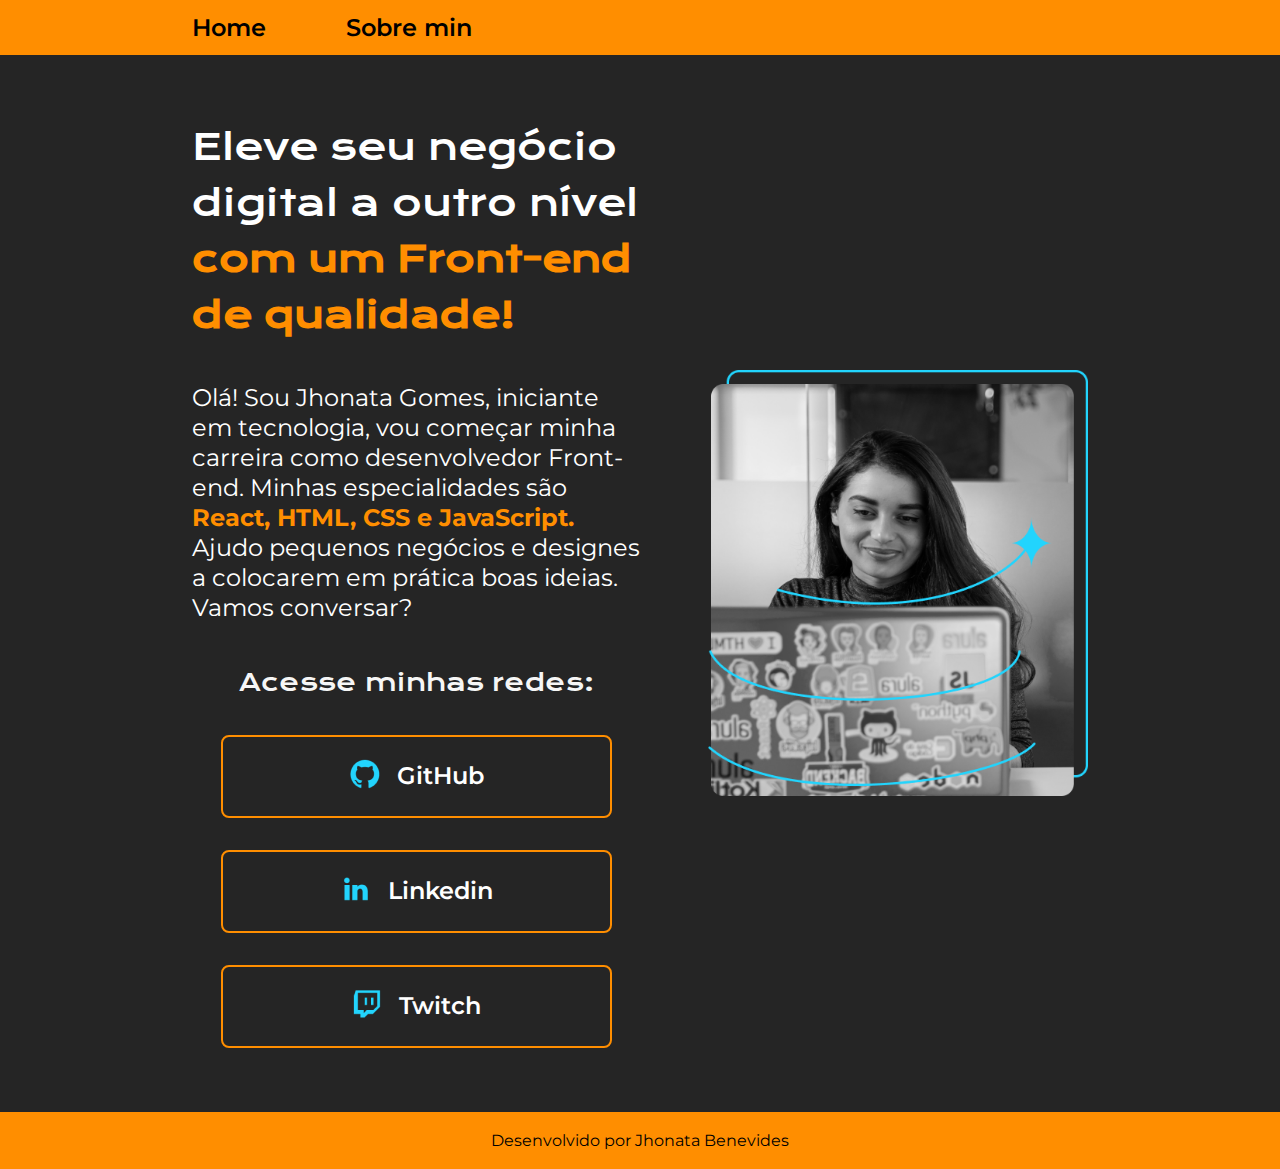
<file: index.html>
<!DOCTYPE html>
<html lang="pt-br">
<head>
    <meta charset="UTF-8">
    <meta http-equiv="X-UA-Compatible" content="IE=edge">
    <meta name="viewport" content="width=device-width, initial-scale=1.0">
    <title>Portifólio</title>
    <link rel="stylesheet" href="style/styles.css">
</head>
<body>
     <header class="cabecalho ">
        <nav class="cabecalho__menu ">
            <a class=" cabecalho__menu-link" href="index.html">Home</a>
            <a class=" cabecalho__menu-link" href="about.html">Sobre min</a>
        </nav>


     </header>
     <main class="apresentacao " >
        <section class="apresentacao__conteudo ">
            <h1 class="apresentacao__conteudo__titulo">Eleve seu negócio digital a outro nível <strong class="destaque_titulo">com um Front-end de qualidade!</strong></h1>
            <p class="aprensentacao__conteudo__texto">Olá! Sou Jhonata Gomes, iniciante em tecnologia, vou começar minha carreira como desenvolvedor Front-end. Minhas especialidades são <strong class="destaque_titulo"> React, HTML, CSS e JavaScript.</strong> Ajudo pequenos negócios e designes a colocarem em prática boas ideias. Vamos conversar?</p>
            <div class="apresentacao__links ">
                <h2 class="apresentacao__links__subtitulo">Acesse minhas redes:</h2>          
                <a class="apresentacao__links__link" href="https://github.com/jhonatabenevides"> <img src="../assets/Logo Github.png" alt="GitHub"> GitHub</a>
                <a class="apresentacao__links__link" href="https://www.linkedin.com/in/jhonata-benevides-72362b235/"> <img src="../assets/Logo linkedin.png" alt=""> Linkedin</a>
                <a class="apresentacao__links__link" href="https://www.twitch.tv/"> <img src="../assets/Logo Twitch.png" alt="Twitch"> Twitch</a>

            </div>
        </section>  
        <img class="foto_perfil" src="assets/Rectangle 47.png" alt="foto da Joana Santos programando" srcset="">
        
     </main>
     <footer class="rodape">
        <p class="rodape_desenvolvedor">
            Desenvolvido por Jhonata Benevides
        </p>

     </footer> 
</body>
</html>
</file>
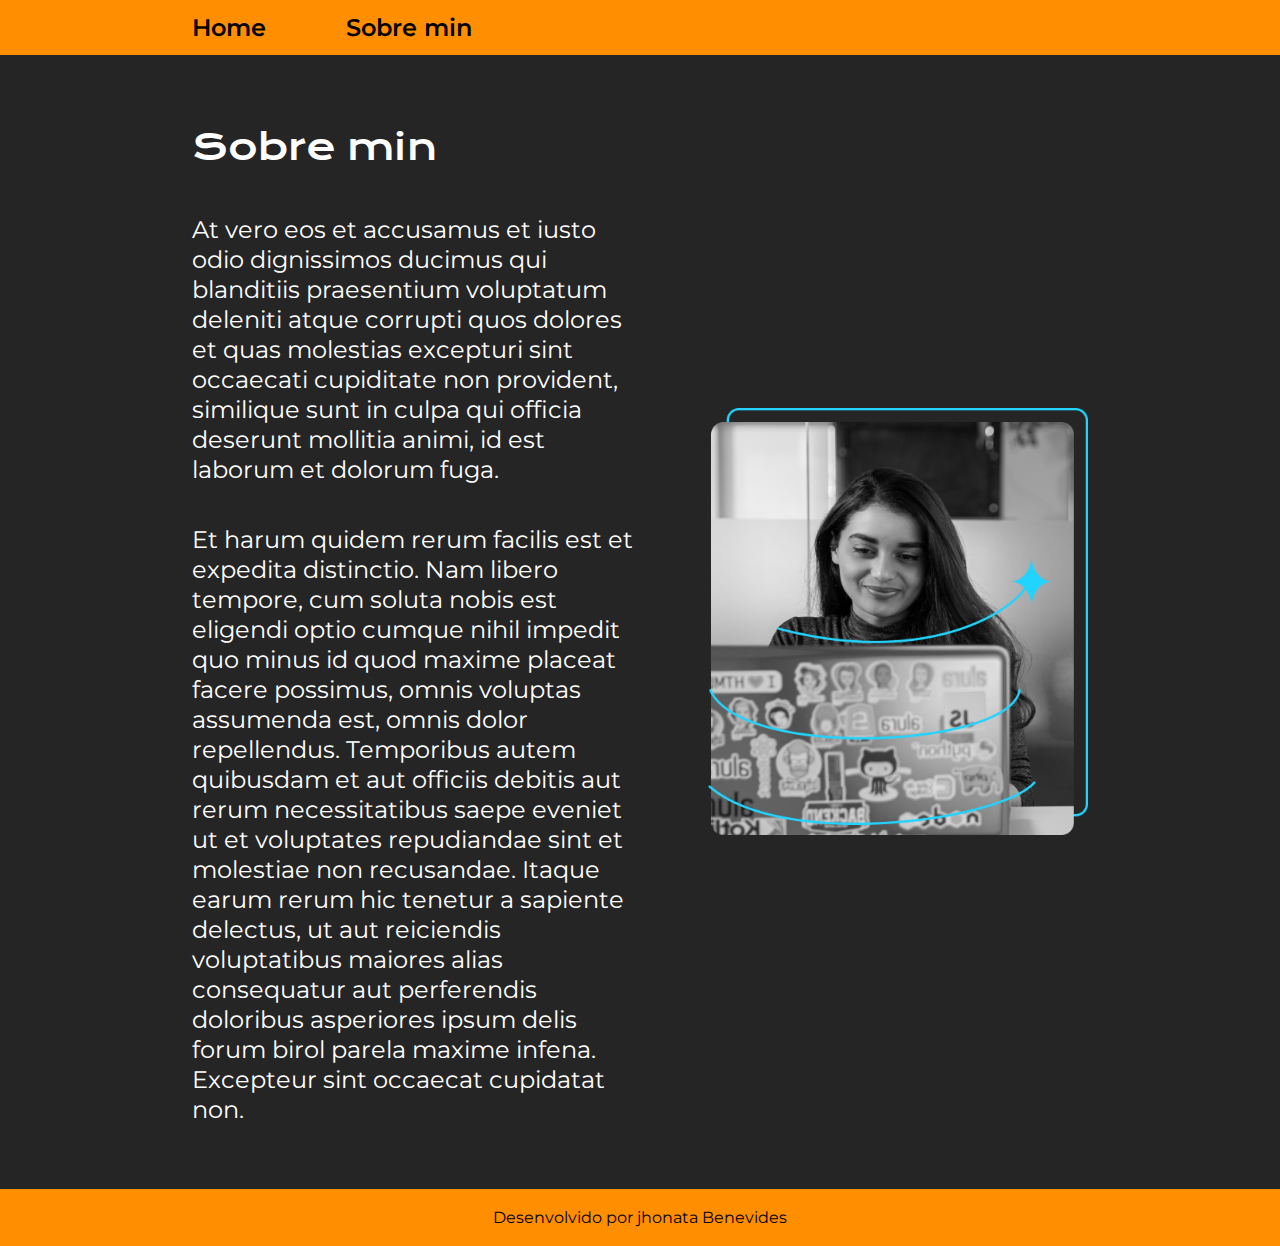
<file: about.html>
<!DOCTYPE html>
<html lang="pt-br">
<head>
 <meta charset="UTF-8">
 <meta http-equiv="X-UA-Compatible" content="IE=edge">
 <meta name="viewport" content="width=device-width, initial-scale=1.0">
 <link rel="stylesheet" href="style/styles.css">
 <title>Sobre min</title>
</head>
<body>
    <header class="cabecalho">
         <nav class="cabecalho__menu">
             <a class=" cabecalho__menu-link" href="index.html">Home</a>
             <a class=" cabecalho__menu-link" href="about.html">Sobre min</a>
         </nav>
    </header>
    <main class="apresentacao">
        <section class="apresentacao__conteudo">
         <h1 class="apresentacao__conteudo__titulo">Sobre min</h1>
         <p class="aprensentacao__conteudo__texto">At vero eos et accusamus et iusto odio dignissimos ducimus qui blanditiis praesentium voluptatum deleniti atque corrupti quos dolores et quas molestias excepturi sint occaecati cupiditate non provident, similique sunt in culpa qui officia deserunt mollitia animi, id est laborum et dolorum fuga.</p>
         <p class="aprensentacao__conteudo__texto">Et harum quidem rerum facilis est et expedita distinctio. Nam libero tempore, cum soluta nobis est eligendi optio cumque nihil impedit quo minus id quod maxime placeat facere possimus, omnis voluptas assumenda est, omnis dolor repellendus. Temporibus autem quibusdam et aut officiis debitis aut rerum necessitatibus saepe eveniet ut et voluptates repudiandae sint et molestiae non recusandae. Itaque earum rerum hic tenetur a sapiente delectus, ut aut reiciendis voluptatibus maiores alias consequatur aut perferendis doloribus asperiores ipsum delis forum birol parela maxime infena. Excepteur sint occaecat cupidatat non.</p>
        </section>
        <img class="foto_perfil" src="assets/Rectangle 47.png" alt="foto da Joana Santos programando" srcset="">
        

    </main>
    <footer class="rodape">
     <p class="rodape_desenvolvedor">Desenvolvido por jhonata Benevides</p>
    </footer>
</body>
</html>
</file>
<file: style/styles.css>
@import url('https://fonts.googleapis.com/css2?family=Krona+One&family=Montserrat:wght@400;600&display=swap');

:root {
  
  --cor-primaria:#252525;
  --cor-secundaria:#FFFFFF;
  --cor-terciaria:#FF8E00;
  --cor-preto:#000000;
  --cor-hover:#5800FF;

  --fonte-primaria:'Krona One', sans-serif;
  --fonte-secundaria:'Montserrat', sans-serif;
}

* {
 margin: 0;
 padding: 0;
}
body {
 box-sizing: border-box;
 background-color: var(--cor-primaria);
 color: var(--cor-secundaria);
}

.cabecalho {
 display: flex;
 align-items: center;
 padding: 1% 0 1% 15%;
 background-color:var(--cor-terciaria);
}
.cabecalho__menu {
 display: flex;
 gap: 80px ;
 
}
.cabecalho__menu-link {
 color:var(--cor-preto);
 text-decoration: none;
 font-family: var(--fonte-secundaria);
 font-weight: 600;
 font-size: 1.5rem;
 line-height: 29px;
 
}
.cabecalho__menu-link:hover {
 color: var(--cor-hover);
 transition: 0.5s;
}


.apresentacao {
 padding: 5% 15%;
 display: flex;
 align-items: center;
 justify-content: space-between;
 gap: 40px ;
}

.apresentacao__conteudo {
 display: flex;
 flex-direction: column;
 gap: 40px;
 width: 50%;

}

.apresentacao__conteudo__titulo {
 font-family: var(--fonte-primaria);
 font-weight: 400;
 font-size: 2.25rem;
 line-height: 56px;
}
.destaque_titulo {
 color: var(--cor-terciaria);
}
.aprensentacao__conteudo__texto {
 font-family: var(--fonte-secundaria);
 font-weight: 400;
 font-size: 1.5rem;
 line-height: 30px;
}

.apresentacao__links {
 display: flex;
 flex-direction: column;
 align-items: center;
 gap: 32px;
}
.apresentacao__links__subtitulo {
 font-family: var(--fonte-primaria);
 font-weight:400;
 font-size: 1.5rem;
 line-height: 40px;
 text-align: center;
 color: #F6F6F6;
}
.apresentacao__links__link {
 display: flex;
 justify-content: center;
 align-items: flex-start;
 gap: 16px;
 color: var(--cor-secundaria);
 border: 2px solid var(--cor-terciaria);

 font-family: var(--fonte-secundaria);
 font-weight:600;
 width:387px;
 text-align: center;
 border-radius: 8px;
 font-size: 1.5rem;
 padding: 21.5px 0;
 text-decoration: none;
 line-height: 36px;

}

.apresentacao__links__link:hover {
  color:#5800FF;
background-color: var(--cor-primaria) ;
border: 5px solid var(--cor-hover) ;
font-size: 1.8rem;
transition: 0.5s;
}
.foto_perfil {
  width: 50%;
  max-width: 380px;
 }


.rodape {
 font-family: var(--fonte-secundaria);
 font-weight: 400;
 font-size: 1rem;
 color: var(--cor-preto);
 background-color: var(--cor-terciaria);
 padding: 1.5%;
 text-align: center;
 
}



@media screen and (max-width:768px) {
  .cabecalho {
    padding: 2rem 0rem 2rem 0rem ;
    background-color:#FF8E00;
  }
  .cabecalho__menu {
    width: 100%;
    justify-content: center;
    gap: 10%;
  }
  .cabecalho__menu-link {
    font-size: 1.2rem;
    
  }
  .apresentacao {
    flex-direction: column-reverse;
    width: 100%;
    padding: 15% 0% 15% 0%;
  }
  .apresentacao__conteudo { 
    width: 90%;
    align-items: center;
   }
   .apresentacao__conteudo__titulo {
    font-size: 1.85rem;
   }
   .aprensentacao__conteudo__texto {
    font-size: 1rem;
   }
   .apresentacao__links {
    width: 54%;
    max-width: 321px;
    gap:1rem ;
   }
   .apresentacao__links__subtitulo {
    font-size: 1rem;
   }
  .apresentacao__links__link {
    width: 100%;
    font-size: 1rem;
    padding: 10px 0 ;
    
  }
   .rodape {
    padding: 1rem 0rem 2rem 0rem ;
   }
   .rodape_desenvolvedor {
    font-size: 1rem ;
    color: var(--cor-preto);
   }
}
</file>
